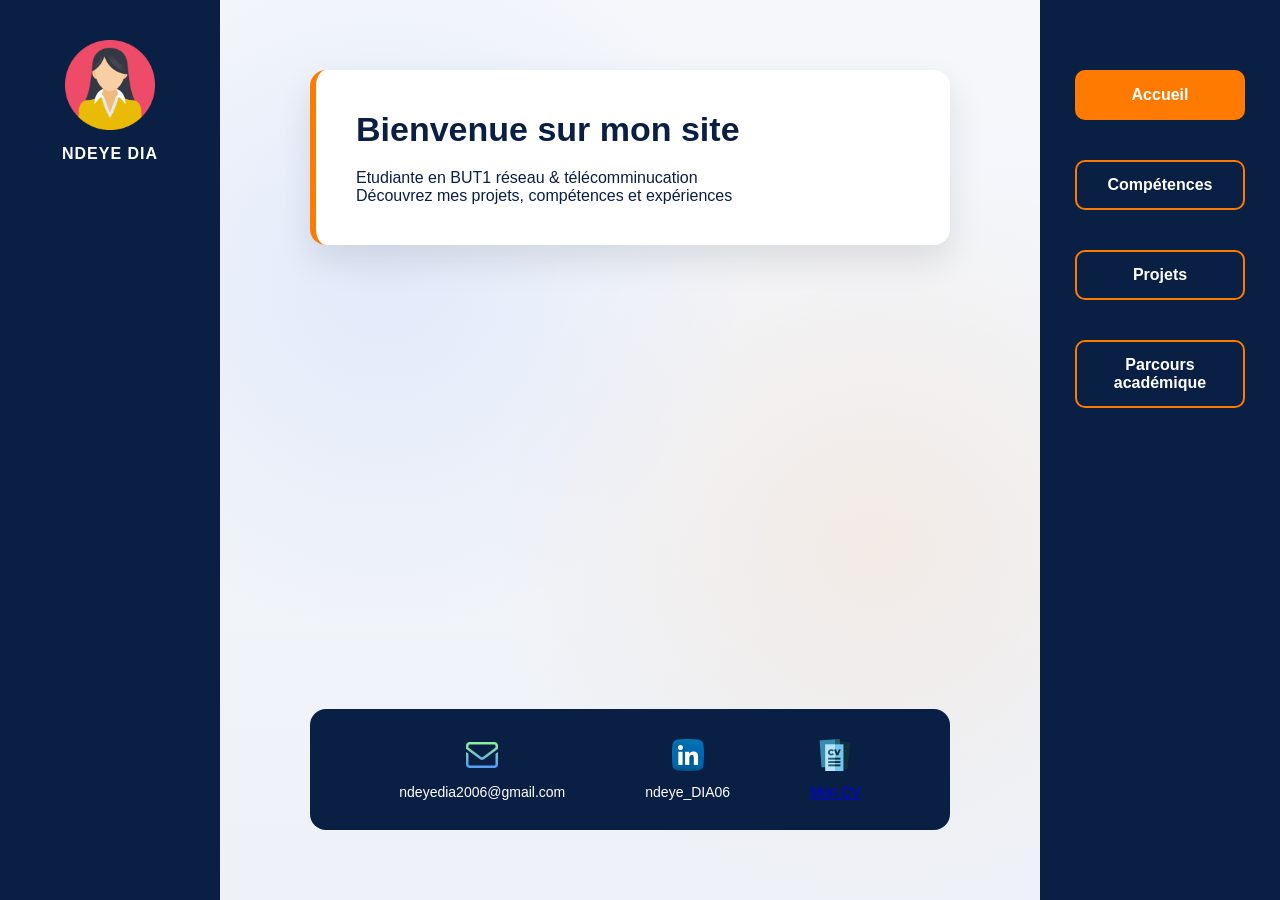
<file: index.html>
<!DOCTYPE html>
<html lang="fr">
<head>
    <meta charset="UTF-8">
    <title>Accueil</title>
    <link rel="stylesheet" href="style.css">
</head>

<body>

<div class="page">

    <aside class="zone-photo">
        <img src="profil.png" alt="Icône profil">
        <p class="nom-profil">NDEYE DIA</p>
    </aside>

    <!-- CONTENU CENTRAL -->
    <main class="zone-contenu">

        <section class="bloc accueil">
            <h1>Bienvenue sur mon site</h1>
            <p>Etudiante en  BUT1 réseau & télécomminucation</p>
            <p>Découvrez mes projets, compétences et expériences</p>
        </section>

        <footer class="footer">
            <div class="contact-item">
                <img src="mail.png">
                <p>ndeyedia2006@gmail.com</p>
            </div>

            <div class="contact-item">
                <img src="linkedin.png">
                <p>ndeye_DIA06</p>
            </div>

            <a href="cv-Ndeye_DIA.pdf" target="_blank" class="contact-item">
                <img src="cv.png">
                <p>Mon CV</p>
            </a>
            
        </footer>

    </main>

    <!-- MENU -->
    <nav class="zone-menu">
        <div class="menu-box active"><a href="index.html">Accueil</a></div>
        <div class="menu-box"><a href="competences.html">Compétences</a></div>
        <div class="menu-box"><a href="projets.html">Projets</a></div>
        <div class="menu-box"><a href="parcours.html">Parcours académique</a></div>
    </nav>

</div>

</body>
</html>
</file>
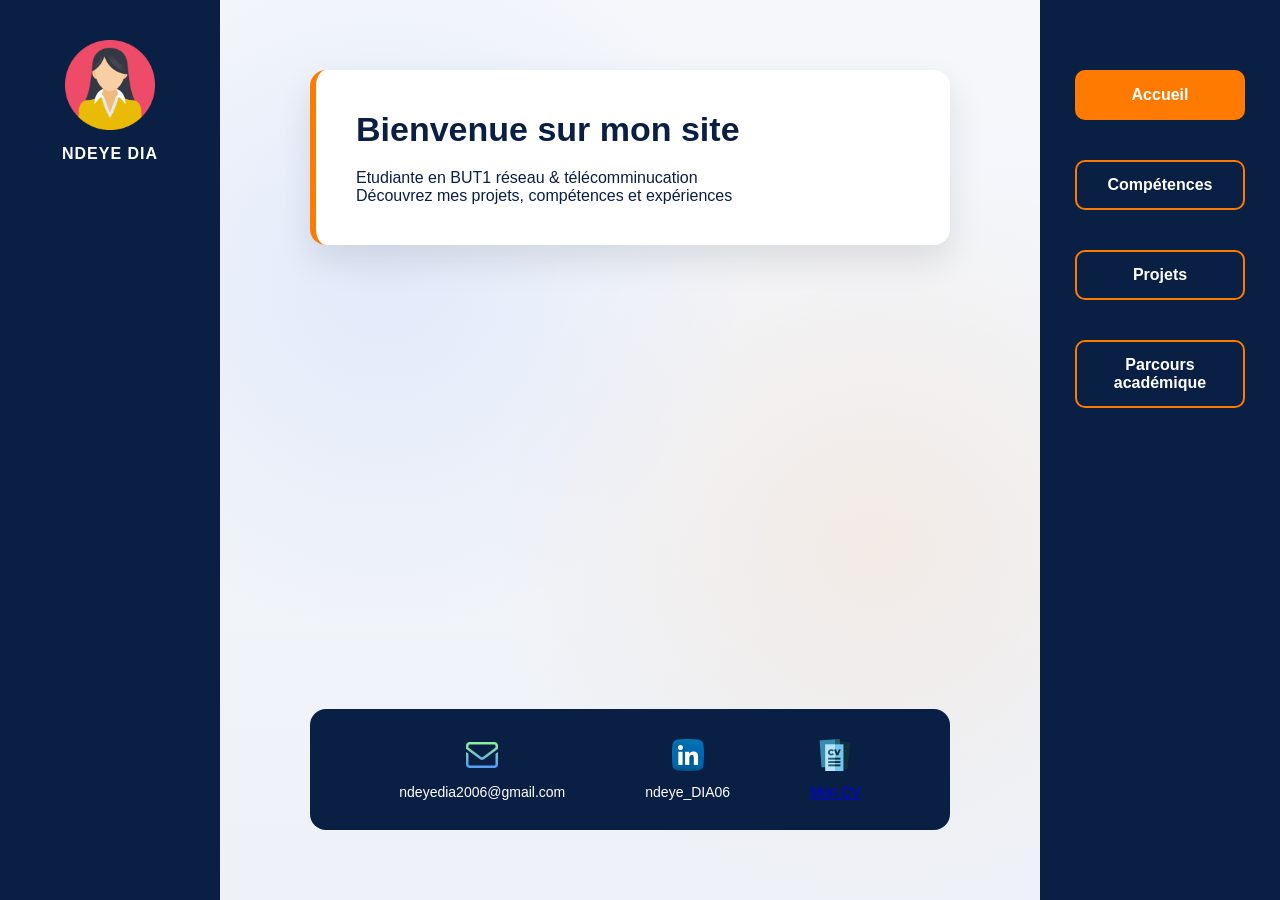
<file: accueil.html>
<!DOCTYPE html>
<html lang="fr">
<head>
    <meta charset="UTF-8">
    <title>Accueil</title>
    <link rel="stylesheet" href="style.css">
</head>

<body>

<div class="page">

    <aside class="zone-photo">
        <img src="profil.png" alt="Icône profil">
        <p class="nom-profil">NDEYE DIA</p>
    </aside>

    <!-- CONTENU CENTRAL -->
    <main class="zone-contenu">

        <section class="bloc accueil">
            <h1>Bienvenue sur mon site</h1>
            <p>Etudiante en  BUT1 réseau & télécomminucation</p>
            <p>Découvrez mes projets, compétences et expériences</p>
        </section>

        <footer class="footer">
            <div class="contact-item">
                <img src="mail.png">
                <p>ndeyedia2006@gmail.com</p>
            </div>

            <div class="contact-item">
                <img src="linkedin.png">
                <p>ndeye_DIA06</p>
            </div>

            <a href="cv-Ndeye_DIA.pdf" target="_blank" class="contact-item">
                <img src="cv.png">
                <p>Mon CV</p>
            </a>
            
        </footer>

    </main>

    <!-- MENU -->
    <nav class="zone-menu">
        <div class="menu-box active"><a href="accueil.html">Accueil</a></div>
        <div class="menu-box"><a href="competences.html">Compétences</a></div>
        <div class="menu-box"><a href="projets.html">Projets</a></div>
        <div class="menu-box"><a href="parcours.html">Parcours académique</a></div>
    </nav>

</div>

</body>
</html>
</file>
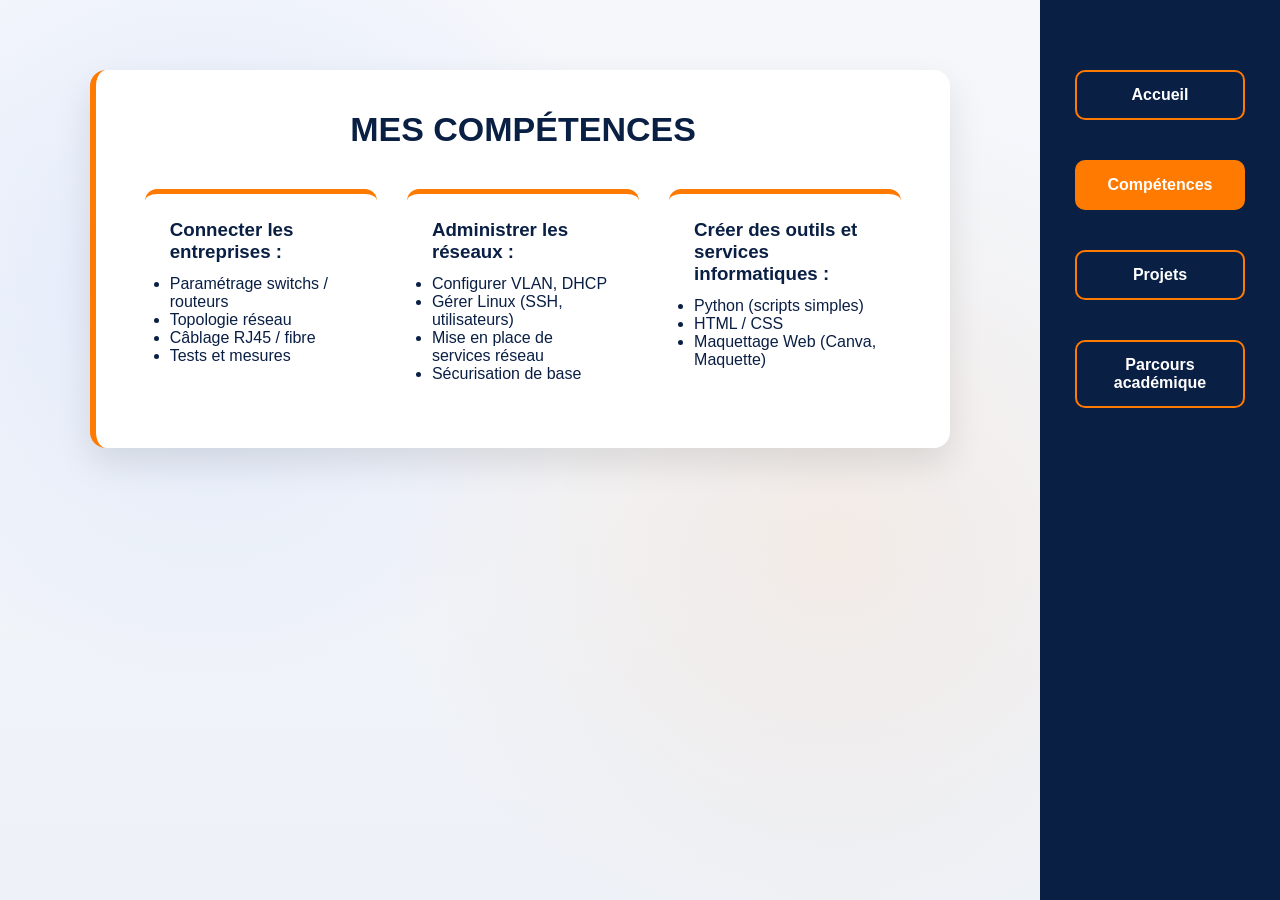
<file: competences.html>
<!DOCTYPE html>
<html lang="fr">
<head>
    <meta charset="UTF-8">
    <title>Compétences</title>
    <link rel="stylesheet" href="style.css">
</head>

<body>

<div class="page">

    <main class="zone-contenu">

        <section class="bloc competences-page">

            <h1 class="titre-centre">MES COMPÉTENCES</h1>

            <div class="competences-grille">

                <div class="competence-bloc">
                    <div>
                        <h3>Connecter les entreprises :</h3>
                    </div>
                    <ul>
                        <li>Paramétrage switchs / routeurs</li>
                        <li>Topologie réseau</li>
                        <li>Câblage RJ45 / fibre</li>
                        <li>Tests et mesures</li>
                    </ul>
                </div>

                <div class="competence-bloc">
                    <div>
                        <h3>Administrer les réseaux :</h3>
                    </div>
                    <ul>
                        <li>Configurer VLAN, DHCP</li>
                        <li>Gérer Linux (SSH, utilisateurs)</li>
                        <li>Mise en place de services réseau</li>
                        <li>Sécurisation de base</li>
                    </ul>
                </div>

                <div class="competence-bloc">
                    <div>
                        <h3>Créer des outils et services informatiques :</h3>
                    </div>
                    <ul>
                        <li>Python (scripts simples)</li>
                        <li>HTML / CSS</li>
                        <li>Maquettage Web (Canva, Maquette)</li>
                    </ul>
                </div>

            </div>
        </section>

    </main>      

    <!-- MENU -->
    <nav class="zone-menu">
        <div class="menu-box"><a href="index.html">Accueil</a></div>
        <div class="menu-box active"><a href="competences.html">Compétences</a></div>
        <div class="menu-box"><a href="projets.html">Projets</a></div>
        <div class="menu-box"><a href="parcours.html">Parcours académique</a></div>
    </nav>

</div>

</body>
</html>
</file>
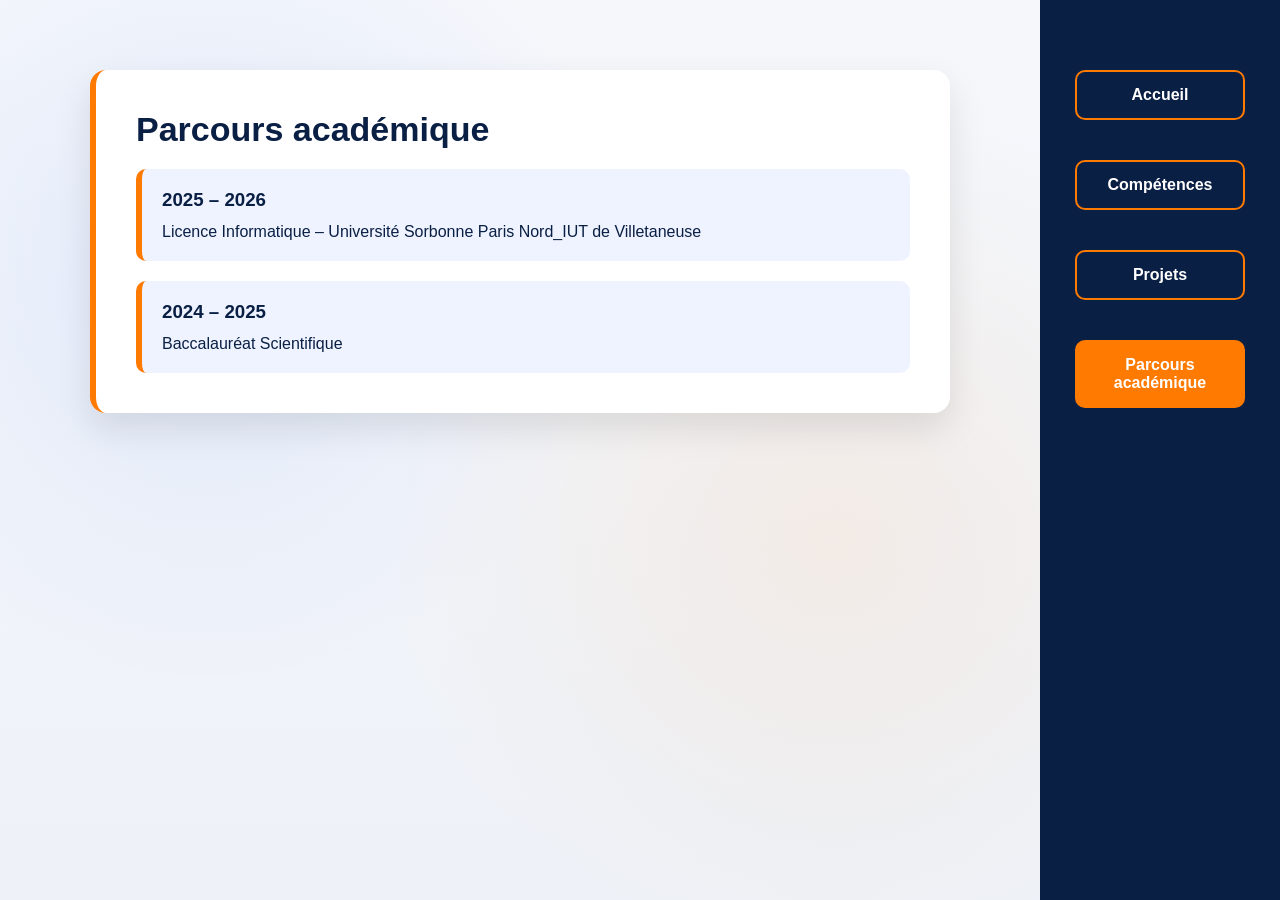
<file: parcours.html>
<!DOCTYPE html>
<html lang="fr">
<head>
    <meta charset="UTF-8">
    <title>Parcours académique</title>
    <link rel="stylesheet" href="style.css">
</head>

<body>

<div class="page">

    <main class="zone-contenu">

        <section class="bloc">
            <h1>Parcours académique</h1>

            <div class="parcours-item">
                <h3>2025 – 2026</h3>
                <p>Licence Informatique – Université Sorbonne Paris Nord_IUT de Villetaneuse </p>
            </div>

            <div class="parcours-item">
                <h3>2024 – 2025</h3>
                <p>Baccalauréat Scientifique</p>
            </div>
        </section>

    </main>

    <nav class="zone-menu">
        <div class="menu-box"><a href="index.html">Accueil</a></div>
        <div class="menu-box"><a href="competences.html">Compétences</a></div>
        <div class="menu-box"><a href="projets.html">Projets</a></div>
        <div class="menu-box active"><a href="parcours.html">Parcours académique</a></div>
    </nav>

</div>

</body>
</html>
</file>
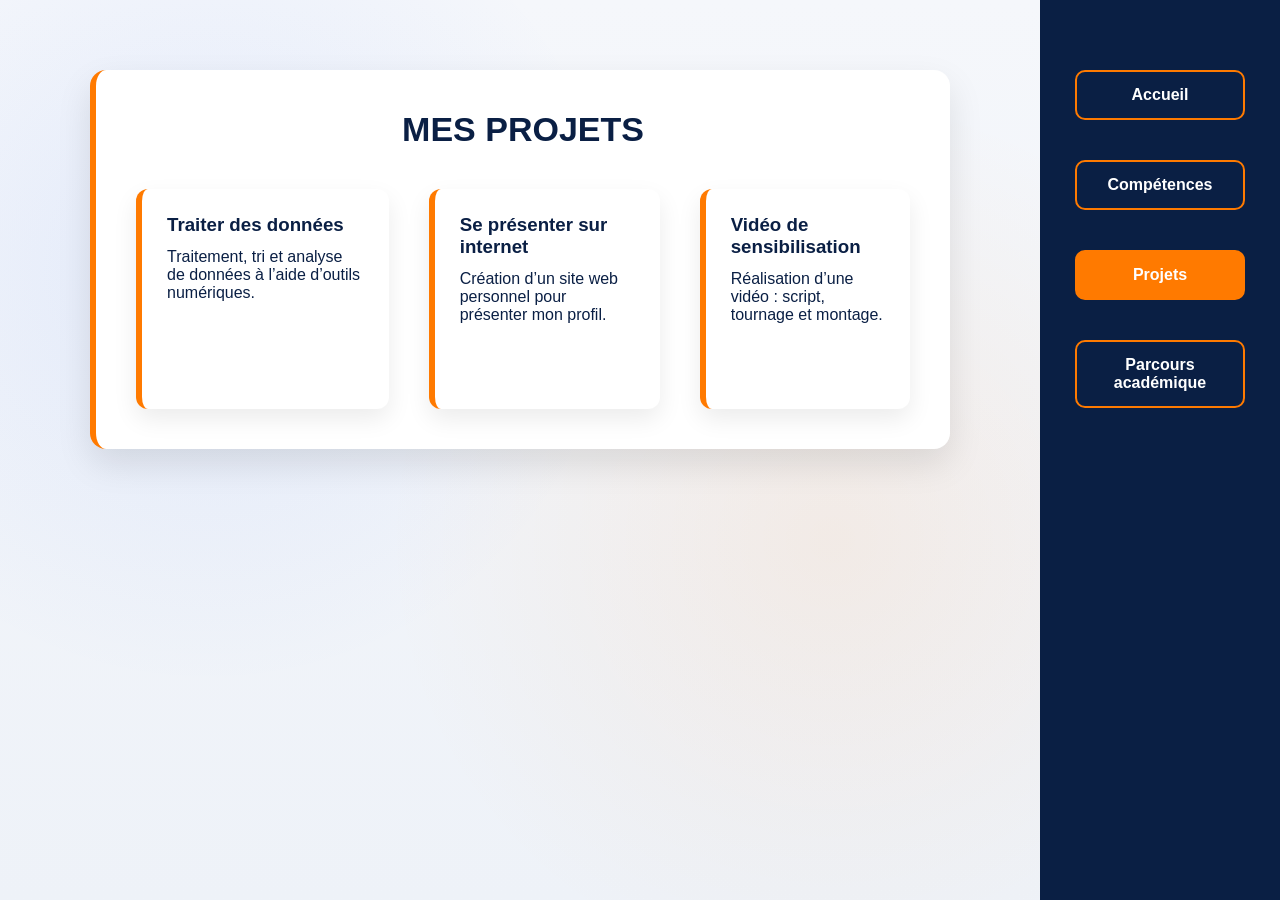
<file: projets.html>
<!DOCTYPE html>
<html lang="fr">
<head>
    <meta charset="UTF-8">
    <title>Projets</title>
    <link rel="stylesheet" href="style.css">
</head>

<body>

<div class="page">

    <main class="zone-contenu">

        <section class="bloc projets-page">
            <h1 class="titre-centre">MES PROJETS</h1>

            <div class="projets-grille">

            <div class="projet">
                <div class="projet-grand">
                    <h3>Traiter des données</h3>
                    <p>Traitement, tri et analyse de données à l’aide d’outils numériques.</p>
                </div>

                <div class="competences-cachees">
                    <span>Analyse</span>
                    <span>Tableur</span>
                    <span>Données</span>
                </div>
            </div>

            <div class="projet">
                <div class="projet-grand">
                    <h3>Se présenter sur internet</h3>
                    <p>Création d’un site web personnel pour présenter mon profil.</p>
                </div>

                <div class="competences-cachees">
                    <span>HTML</span>
                    <span>CSS</span>
                    <span>Maquettage</span>
                </div>
            </div>

            <div class="projet">
                <div class="projet-grand">
                    <h3>Vidéo de sensibilisation</h3>
                    <p>Réalisation d’une vidéo : script, tournage et montage.</p>
                </div>

                <div class="competences-cachees">
                    <span>Montage</span>
                    <span>Communication</span>
                    <span>Organisation</span>
                </div>

            </div>
        </section>

    </main>

    <!-- MENU -->
    <nav class="zone-menu">
        <div class="menu-box"><a href="index.html">Accueil</a></div>
        <div class="menu-box"><a href="competences.html">Compétences</a></div>
        <div class="menu-box active"><a href="projets.html">Projets</a></div>
        <div class="menu-box"><a href="parcours.html">Parcours académique</a></div>
    </nav>

</div>

<script src="script.js"></script>
</body>
</html>
</file>
<file: style.css>
/* code style.css */
:root {
    --bleu-fonce: #0A1F44;
    --bleu: #1E5EFF;
    --bleu-clair: #EEF3FF;
    --orange: #FF7A00;
    --gris-clair: #F4F6F9;
    --gris: #E0E3E8;
    --gris-fonce: #4A5568;
    --blanc: #FFFFFF;
}

/* 2. BASE GENERALE */
* {
    margin: 0;
    padding: 0;
    box-sizing: border-box;
}

body {
    font-family: Arial, sans-serif;
    background-color: var(--gris-clair);
    color: var(--bleu-fonce);
    min-height: 100vh;
}

.zone-contenu {
    position: relative;
    background:
        radial-gradient(circle at 20% 30%, rgba(30,94,255,0.08), transparent 40%),
        radial-gradient(circle at 80% 60%, rgba(255,122,0,0.08), transparent 45%),
        linear-gradient(180deg, #f5f7fb, #eef2f8);
}
.page {
    display: flex;
    min-height: 100vh;
}

/* ZONE PHOTO (ICONE + NOM) */
.zone-photo {
    width: 220px;
    background-color: var(--bleu-fonce);
    display: flex;
    flex-direction: column;
    align-items: center;
    padding-top: 40px;
}

.zone-photo img {
    width: 90px;
    margin-bottom: 15px;
}

.nom-profil {
    color: var(--blanc);
    font-weight: bold;
    letter-spacing: 1px;
    text-align: center;
}

/* CONTENU CENTRAL */
.zone-contenu {
    flex: 1;
    padding: 70px 90px;
    background-color: var(--gris-clair);
    display: flex;
    flex-direction: column;
    justify-content: space-between;
}

.bloc {
    background-color: var(--blanc);
    padding: 40px;
    border-radius: 16px;
    box-shadow: 0 15px 35px rgba(0,0,0,0.1);
    border-left: 6px solid var(--orange);
}

h1 {
    font-size: 34px;
    margin-bottom: 20px;
}

h3 {
    margin-bottom: 12px;
}

.titre-centre {
    text-align: center;
    margin-bottom: 40px;
}

/* ACCUEIL */
.index {
    text-align: center;
    margin-top: 40px;
}

.index p {
    font-size: 18px;
    color: var(--gris-fonce);
}

/* MENU */
.zone-menu {
    width: 240px;
    background-color: var(--bleu-fonce);
    padding-top: 50px;
    display: flex;
    flex-direction: column;
    align-items: center;
}

.menu-box {
    width: 170px;
    margin: 20px;
    padding: 14px 0;
    background-color: transparent;
    color: var(--blanc);
    text-align: center;
    font-weight: bold;
    border: 2px solid var(--orange);
    border-radius: 10px;
    cursor: pointer;
    transition: all 0.3s ease;
}

.menu-box a {
    text-decoration: none;
    color: inherit;
    display: block;
}

.menu-box:hover,
.menu-box.active {
    background-color: var(--orange);
}

/* FOOTER */
.footer {
    display: flex;
    justify-content: center;
    gap: 80px;
    padding: 30px;
    background-color: var(--bleu-fonce);
    color: var(--blanc);
    border-radius: 16px;
}

.contact-item {
    text-align: center;
    font-size: 14px;
}

.contact-item img {
    width: 32px;
    margin-bottom: 10px;
}

/* COMPETENCES */
.competences-grille {
    display: flex;
    gap: 30px;
    justify-content: center;
}

.competence-bloc {
    width: 30%;
    background-color: var(--blanc);
    padding: 25px;
    border-radius: 12px;
    border-top: 5px solid var(--orange);
}

/* PROJETS */
.projets-grille {
    display: flex;
    gap: 40px;
    justify-content: center;
}

.projet-grand {
    background-color: var(--blanc);
    padding: 25px;
    height: 220px;
    border-radius: 12px;
    border-left: 6px solid var(--orange);
    cursor: pointer;
    box-shadow: 0 10px 25px rgba(0,0,0,0.08);
}

/* COMPETENCES ASSOCIEES */
.competences-cachees {
    display: none;
    margin-top: 15px;
    padding: 15px;
    background-color: var(--bleu-clair);
    border-radius: 10px;
}

.competences-cachees.visible {
    display: flex;
    gap: 10px;
    justify-content: center;
    flex-wrap: wrap;
}

.competences-cachees span {
    background-color: var(--orange);
    color: var(--blanc);
    padding: 6px 14px;
    border-radius: 20px;
    font-size: 14px;
}

/* PARCOURS */
.parcours-item {
    margin-top: 20px;
    padding: 20px;
    background-color: var(--bleu-clair);
    border-left: 6px solid var(--orange);
    border-radius: 10px;
}
</file>
